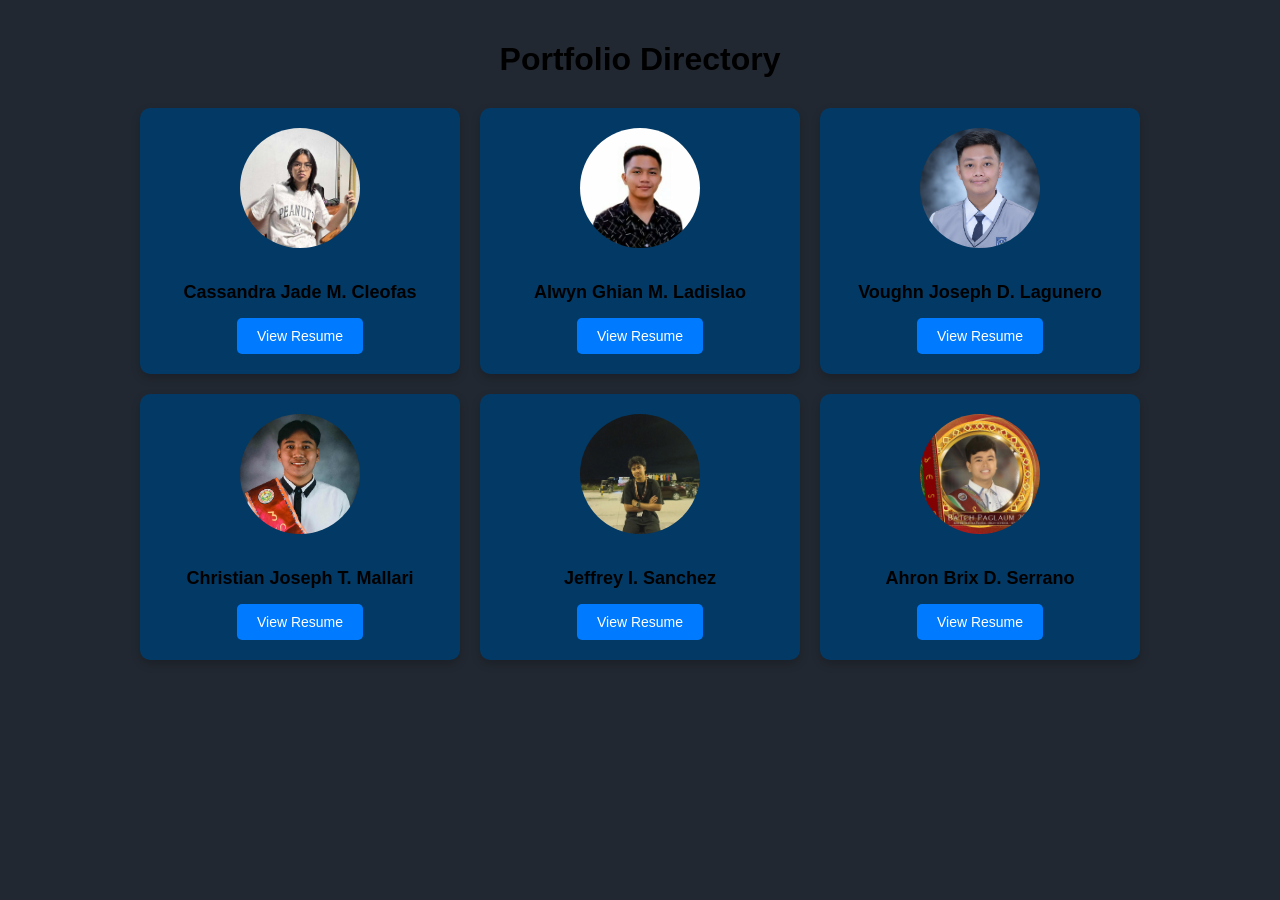
<file: index.html>
<!DOCTYPE html>
<html lang="en">
<head>
  <meta charset="UTF-8">
  <meta name="viewport" content="width=device-width, initial-scale=1.0">
  <title>Team Portfolio</title>
  <link rel="stylesheet" href="style.css">
</head>
<body>
  <h1 class="title">Portfolio Directory</h1>
  <div class="container">

    <div class="card">
      <img src="images/person1.jpg" alt="Person 1">
      <h2>Cassandra Jade M. Cleofas</h2>
      <button onclick="window.location.href='sandra/cleofas.html'">View Resume</button>
    </div>

    <div class="card">
      <img src="images/person2.jpg" alt="Person 2">
      <h2>Alwyn Ghian M. Ladislao</h2>
      <button onclick="window.location.href='alwyn/ladislao.html'">View Resume</button>
    </div>

    <div class="card">
      <img src="images/person3.JPG" alt="Person 3">
      <h2>Voughn Joseph D. Lagunero</h2>
      <button onclick="window.location.href='voughn/lagunero.html'">View Resume</button>
    </div>

    <div class="card">
      <img src="images/person4.jpg" alt="Person 4">
      <h2>Christian Joseph T. Mallari</h2>
      <button onclick="window.location.href='cj/mallari.html'">View Resume</button>
    </div>

    <div class="card">
      <img src="images/person5.jpg" alt="Person 5">
      <h2>Jeffrey I. Sanchez</h2>
      <button onclick="window.location.href='jeff/sanchez.html'">View Resume</button>
    </div>

    <div class="card">
      <img src="images/person6.jpg" alt="Person 6">
      <h2>Ahron Brix D. Serrano</h2>
      <button onclick="window.location.href='ahron/serrano.html'">View Resume</button>
    </div>

  </div>
</body>
</html>
</file>
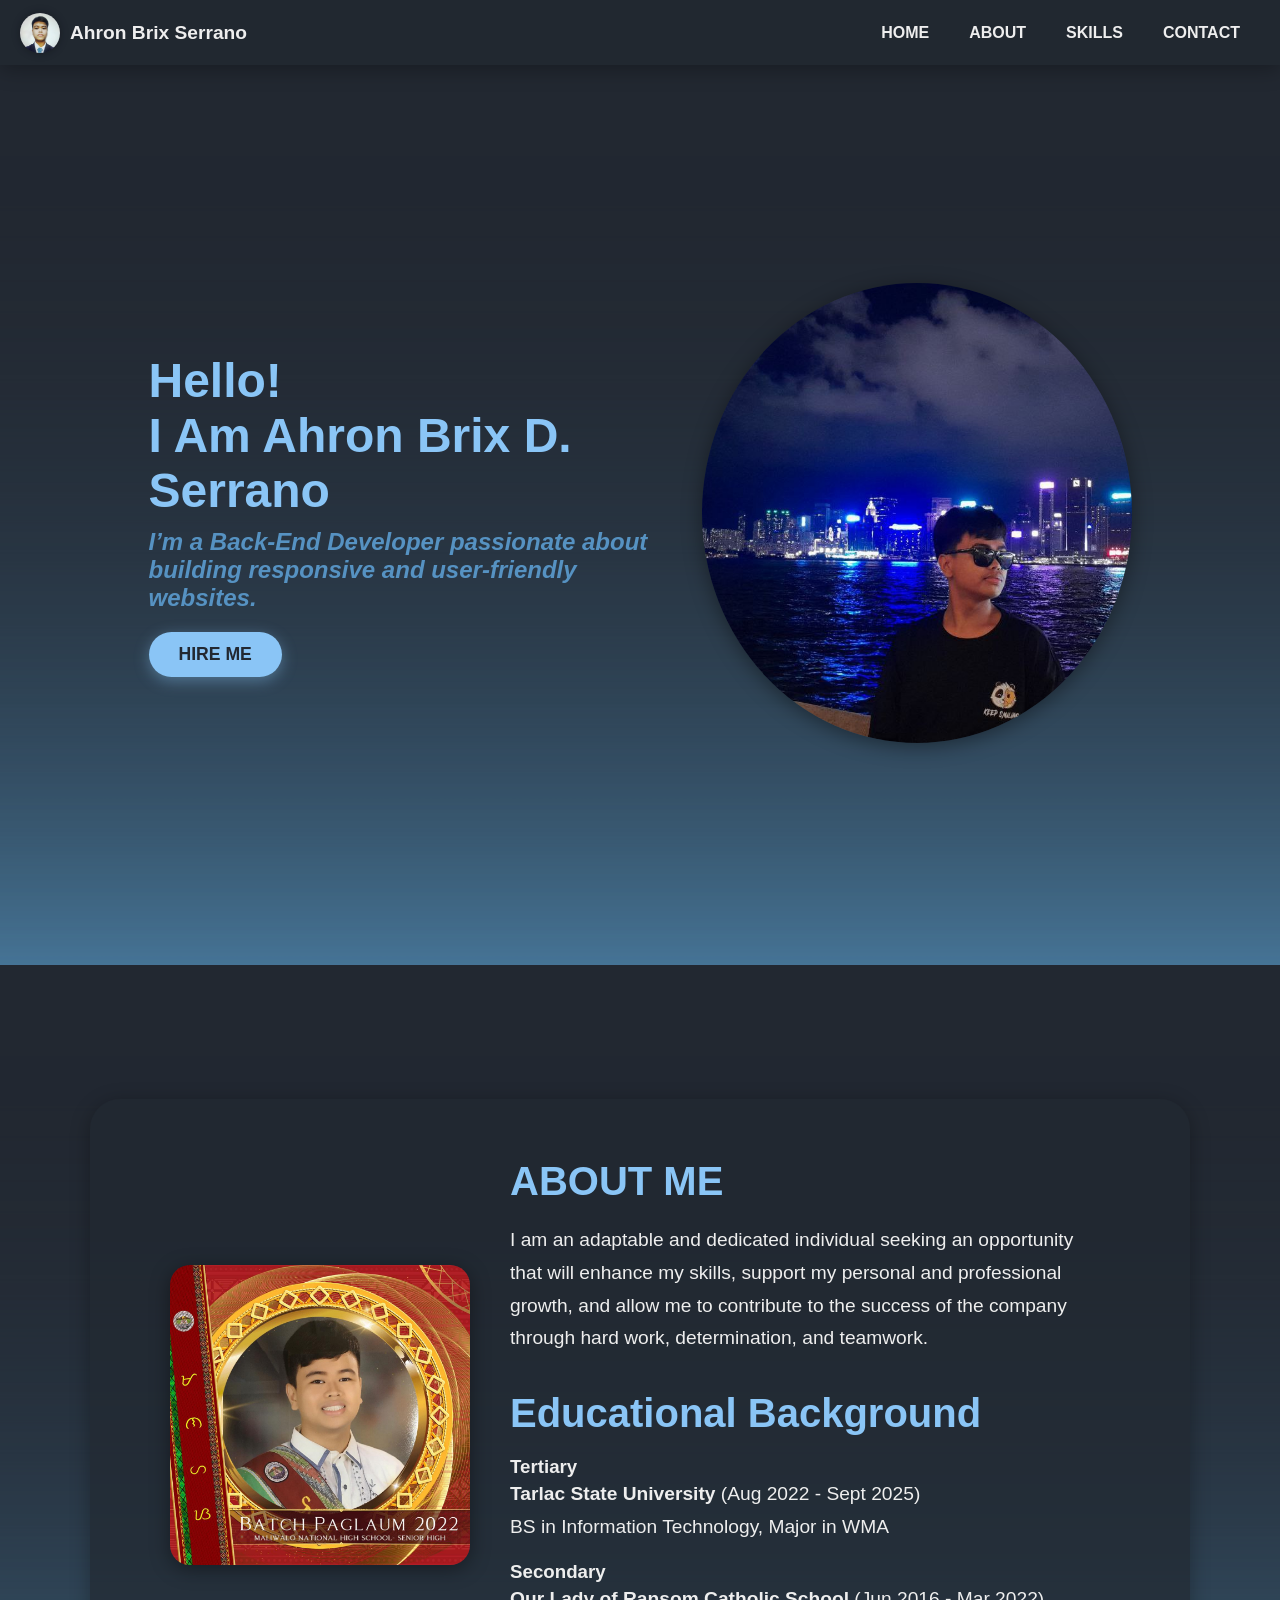
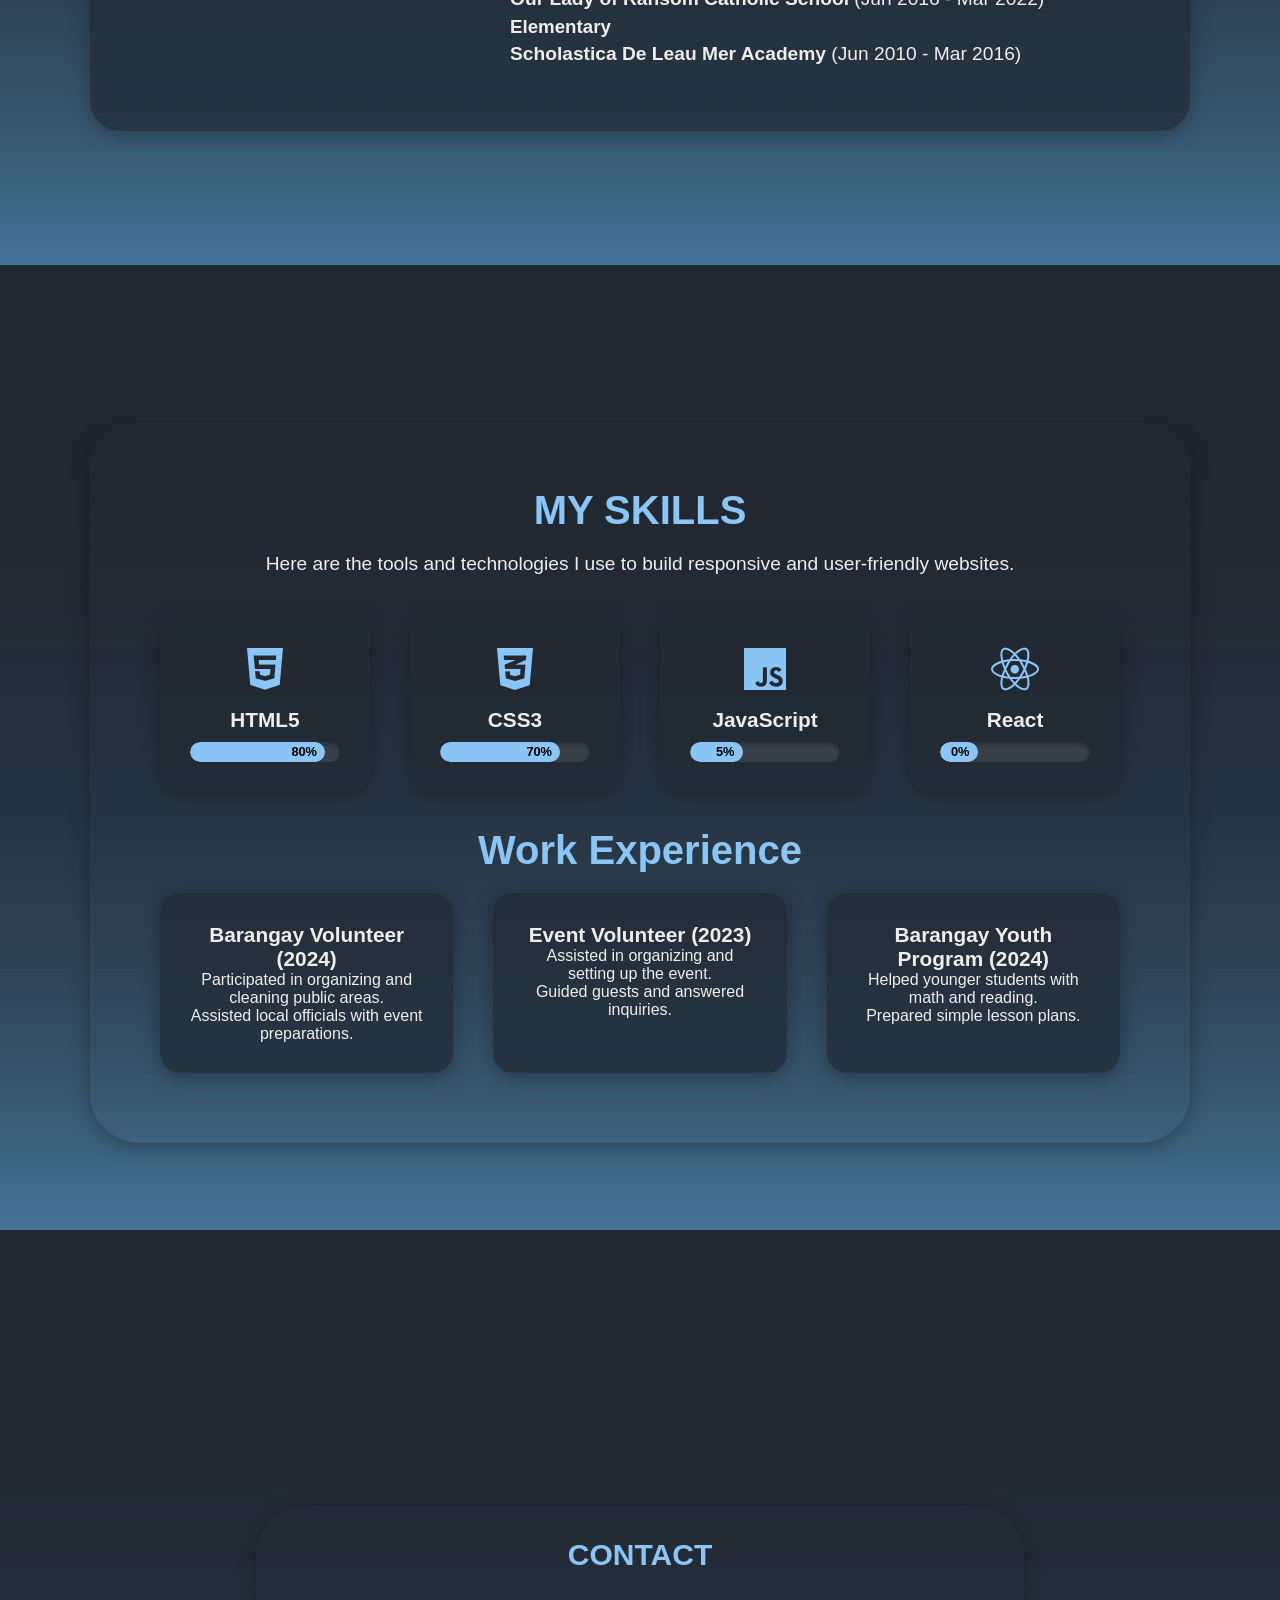
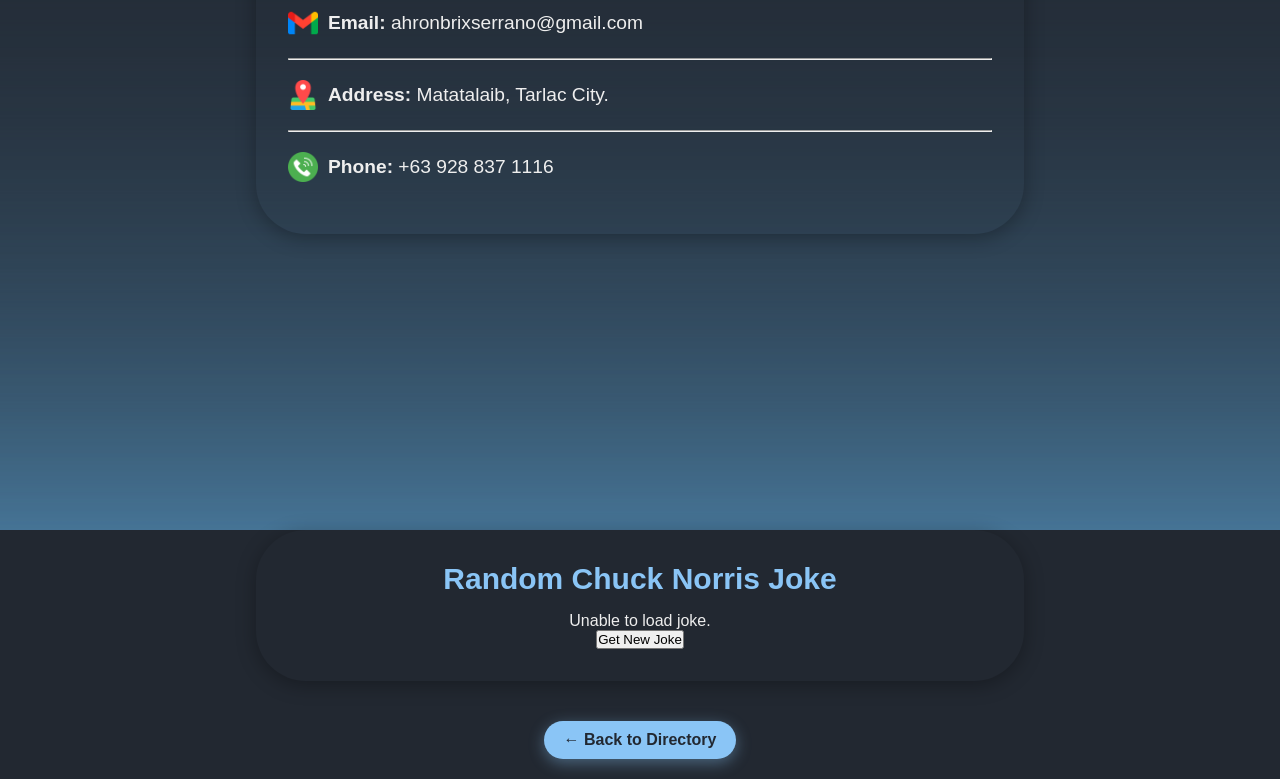
<file: ahron/serrano.html>
<!DOCTYPE html>
<html lang="en">
<head>
    <meta charset="UTF-8">
    <meta name="viewport" content="width=device-width, initial-scale=1.0">
    <title>Portfolio</title>
    <link rel="stylesheet" href="style.css">
    <link rel="stylesheet" href="https://cdnjs.cloudflare.com/ajax/libs/font-awesome/6.0.0-beta3/css/all.min.css">
</head>
<body>

    <nav>
        
        <div class="logo">
            <img src="./home picture/me3.jpg" alt="Logo">
            <span>Ahron Brix Serrano</span>
        </div>

        <input type="checkbox" id="check">
        <label for="check" class="checkbtn">
            <i class="fas fa-bars"></i>
        </label>
        <ul>
            <li><a href="#home">Home</a></li>
            <li><a href="#about">About</a></li>
            <li><a href="#skills">Skills</a></li>
            <li><a href="#contact">Contact</a></li>
        </ul>
    </nav>

    <!-- Home Section -->
    <section id="home">
        <div class="title">
            <h2>Hello! <br>I Am Ahron Brix D. Serrano</h2>
            <h3>I’m a Back-End Developer passionate about building responsive and user-friendly websites.</h3>
            <a href="#contact" class="hire-btn">HIRE ME</a>
        </div>

        <!-- Image sa right side -->
        <div class="home-img">
            <img src="./home picture/me.jpg" alt="Ahron Photo">
        </div>
    </section>

    <!-- About Me Section -->
    <section id="about">
        <div class="aboutMe">
            <img src="./home picture/me2.jpg" alt="About Ahron">
            
            <!-- Text container -->
            <div class="about-text">
                <h1>ABOUT ME</h1>
                <p>
                  I am an adaptable and dedicated individual seeking an opportunity that will enhance my skills,
                   support my personal and professional growth,
                    and allow me to contribute to the success of the company through hard work,
                     determination, and teamwork.  
                </p><br><br>
                <div class="about-text">
                    <h1>Educational Background</h1>
                    
                    <h3>Tertiary</h3>
        <p><strong>Tarlac State University</strong> (Aug 2022 - Sept 2025)<br>
        BS in Information Technology, Major in WMA</p><br>

        <h3>Secondary</h3>
        <p><strong>Our Lady of Ransom Catholic School</strong> (Jun 2016 - Mar 2022)</p>

        <h3>Elementary</h3>
        <p><strong>Scholastica De Leau Mer Academy</strong> (Jun 2010 - Mar 2016)</p>
                </div>
                
            </div>
        </div>
    </section>

    <!-- Skills Section -->
    <section id="skills">
        <div class="skills-container">
        <h1>MY SKILLS</h1>
        <p>Here are the tools and technologies I use to build responsive and user-friendly websites.</p>
        
        <div class="skills-list">
            <div class="skill">
                <i class="fab fa-html5"></i>
                <h3>HTML5</h3>
                <div class="progress-bar">
                    <div class="progress html">80%</div>
                </div>
            </div>

            <div class="skill">
                <i class="fab fa-css3-alt"></i>
                <h3>CSS3</h3>
                <div class="progress-bar">
                    <div class="progress css">70%</div>
                </div>
            </div>

            <div class="skill">
                <i class="fab fa-js"></i>
                <h3>JavaScript</h3>
                <div class="progress-bar">
                    <div class="progress js">5%</div>
                </div>
            </div>

            <div class="skill">
                <i class="fab fa-react"></i>
                <h3>React</h3>
                <div class="progress-bar">
                    <div class="progress react">0%</div>
                </div>
            </div>

             
            
            
            </div><br><br>

            <h1>Work Experience</h1>
             <div class="skills-list">
                <div class="skill">
                <h3>Barangay Volunteer (2024)</h3>
        <ul>
          <li>Participated in organizing and cleaning public areas.</li>
          <li>Assisted local officials with event preparations.</li>
        </ul>
        </div>
<div class="skill">
        <h3>Event Volunteer (2023)</h3>
        <ul>
          <li>Assisted in organizing and setting up the event.</li>
          <li>Guided guests and answered inquiries.</li>
        </ul>
        </div>
<div class="skill">
        <h3>Barangay Youth Program (2024)</h3>
        <ul>
            <li>Helped younger students with math and reading.</li>
            <li>Prepared simple lesson plans.</li>
        </ul>
        </div>
             
        </div>
        </div>
        </h1>
    </section>

    <!-- Contact Section -->
    <section id="contact">
        <div class="info">
            <div class="header">
                <h2>CONTACT</h2>
            </div>
            <div class="body">
                <ul>
                    <li class="list">
                        <img src="./contact pic/gmail.png" alt="Email">
                        <div class="text"><span>Email: </span>ahronbrixserrano@gmail.com</div>
                    </li>
                    <hr>
                    <li class="list">
                        <img src="./contact pic/location-pin.png" alt="Location">
                        <div class="text"><span>Address: </span>Matatalaib, Tarlac City.</div>
                    </li>
                    <hr>
                    <li class="list">
                        <img src="./contact pic/phone-call (1).png" alt="Phone">
                        <div class="text"><span>Phone: </span>+63 928 837 1116</div>
                    </li>
                </ul>
            </div>
        </div>

    </section>

    <div id="joke">
        <h2>Random Chuck Norris Joke</h2>
        <p id="joke-data">Loading joke...</p>
        <button onclick="getJoke()">Get New Joke</button>
    </div>
  <div class="back-button">
    <a href="../index.html">← Back to Directory</a>
  </div>
<script>
document.getElementById('joke').classList.add('info');
</script>
<script>
function getJoke() {
    fetch('https://api.chucknorris.io/jokes/random')
        .then(response => response.json())
        .then(data => {
            document.getElementById('joke-data').innerHTML = data.value;
        })
        .catch(error => {
            document.getElementById('joke-data').innerHTML = 'Unable to load joke.';
        });
}
getJoke(); // Load one initially
</script>
</body>
</html>
</file>
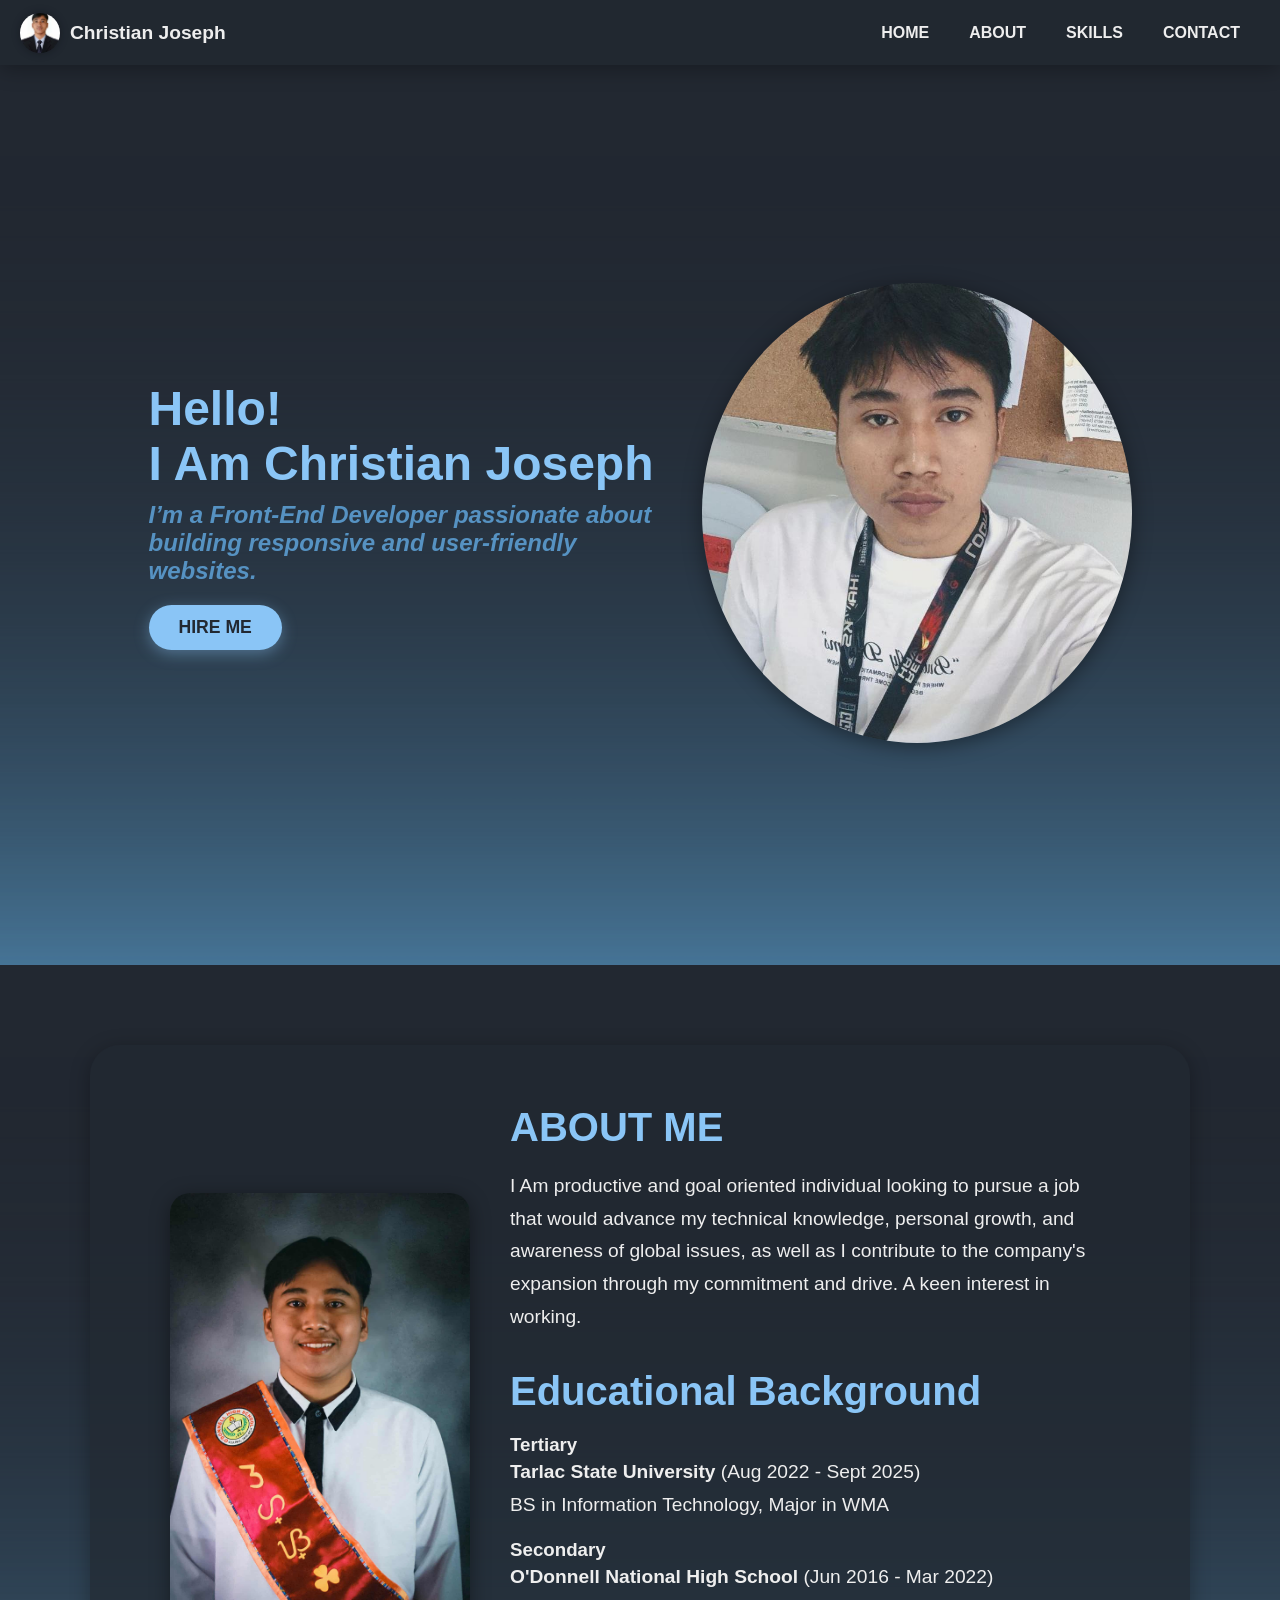
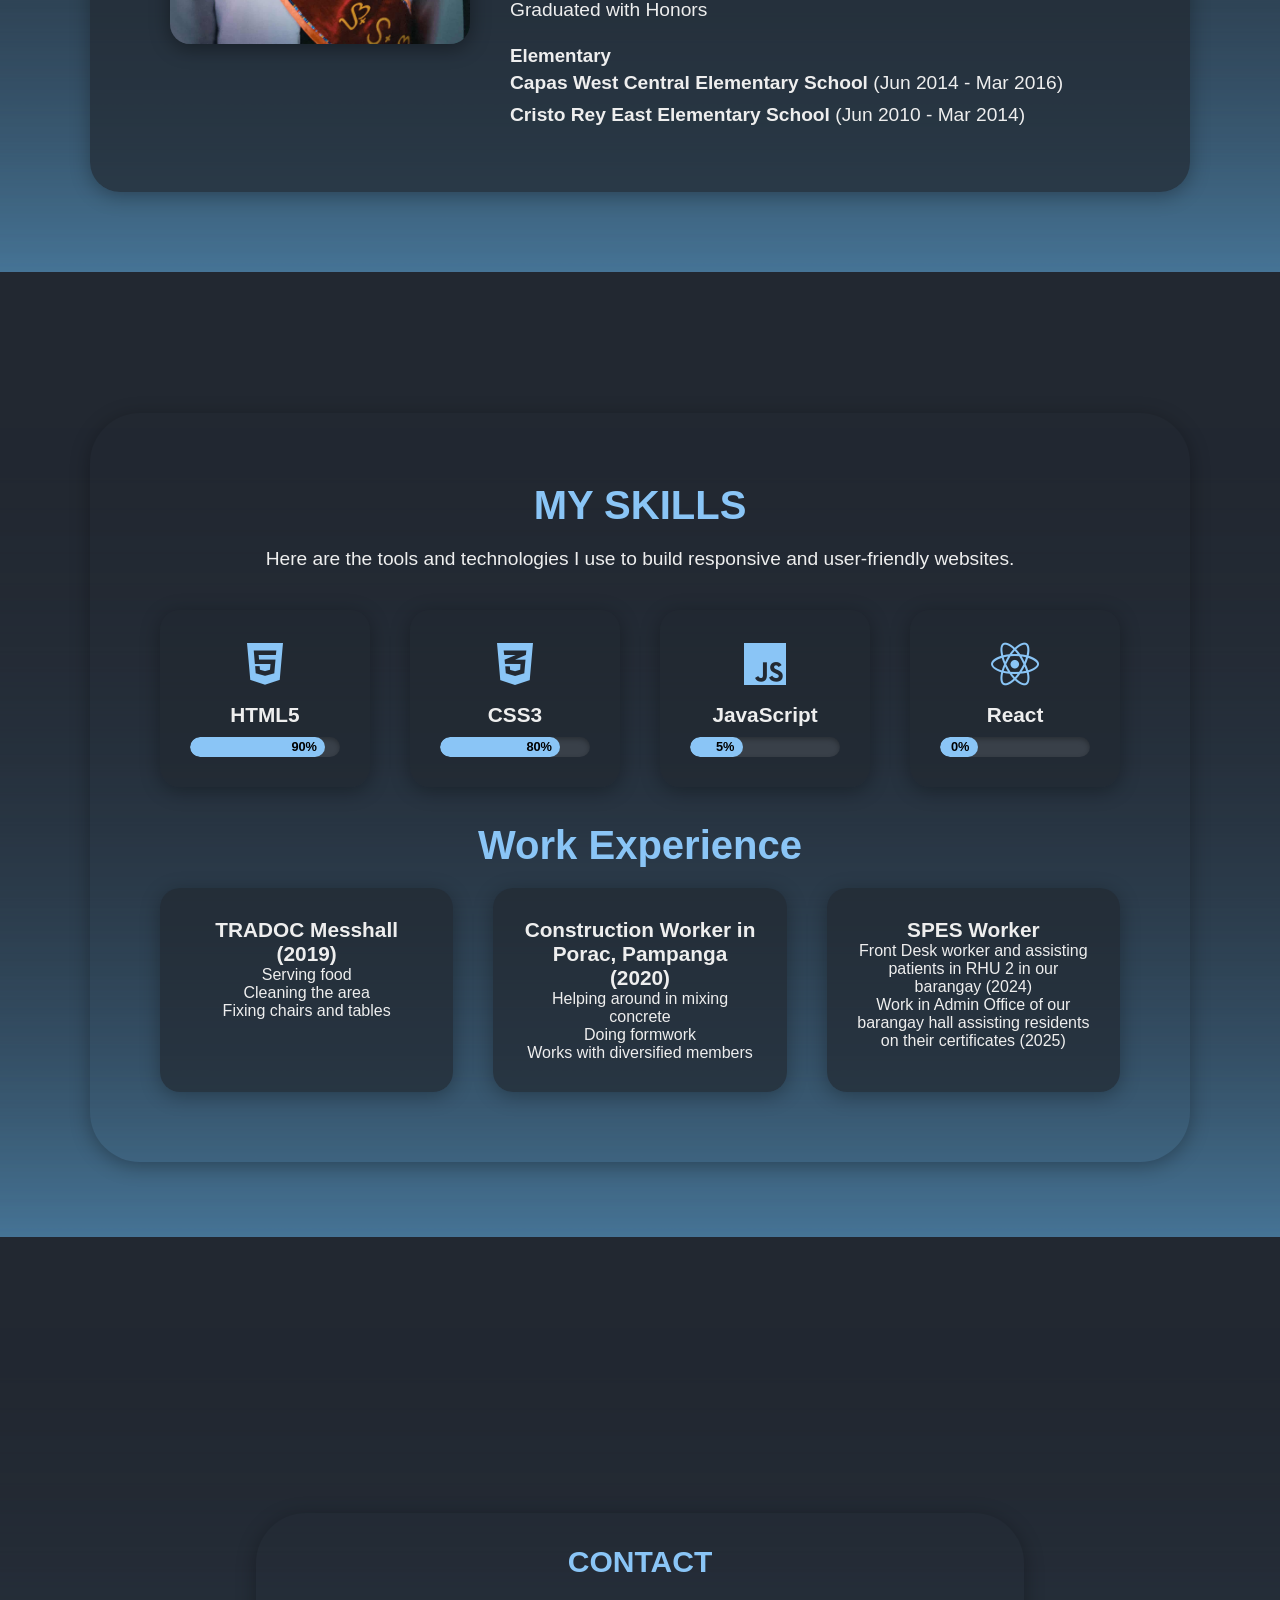
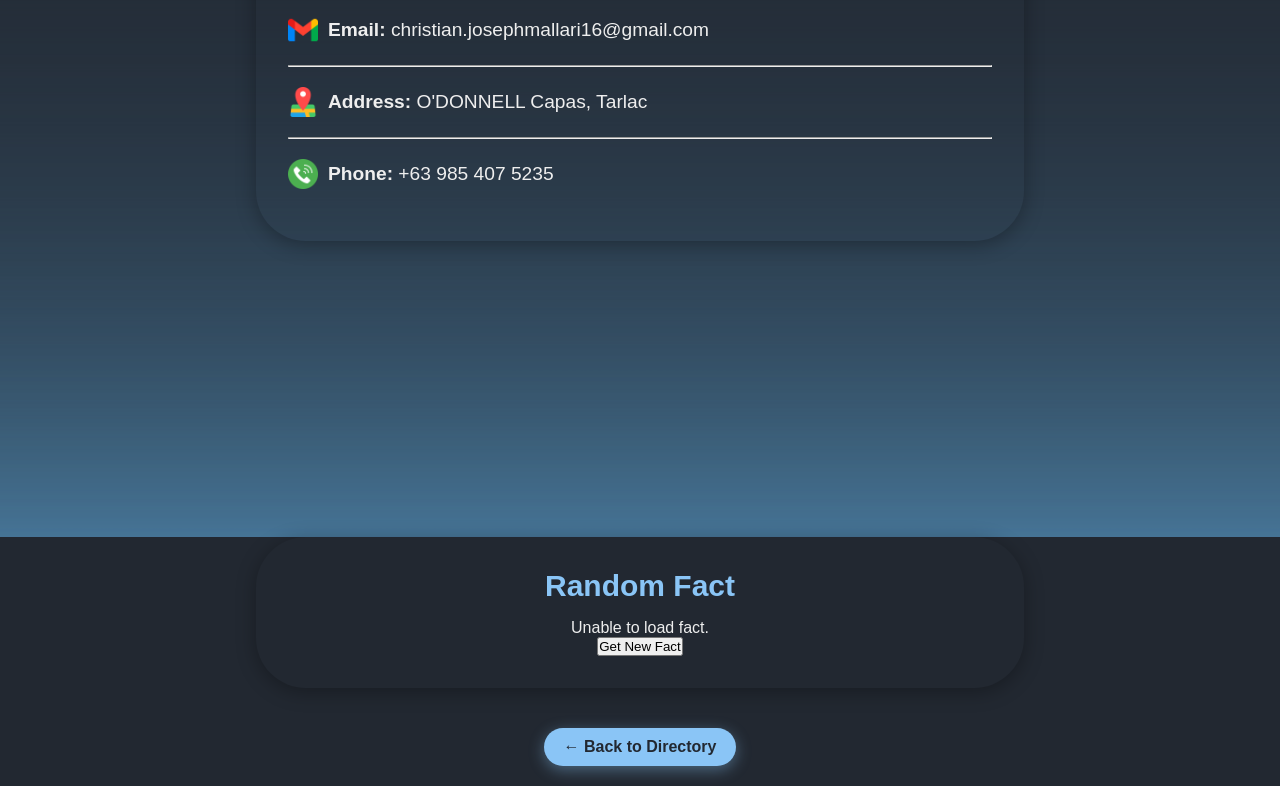
<file: cj/mallari.html>
<!DOCTYPE html>
<html lang="en">
<head>
    <meta charset="UTF-8">
    <meta name="viewport" content="width=device-width, initial-scale=1.0">
    <title>Portfolio</title>
    <link rel="stylesheet" href="resume.css">
    <link rel="stylesheet" href="https://cdnjs.cloudflare.com/ajax/libs/font-awesome/6.0.0-beta3/css/all.min.css">
</head>
<body>

    <nav>
        
        <div class="logo">
            <img src="./home picture/me3.jpg" alt="Logo">
            <span>Christian Joseph</span>
        </div>

        <input type="checkbox" id="check">
        <label for="check" class="checkbtn">
            <i class="fas fa-bars"></i>
        </label>
        <ul>
            <li><a href="#home">Home</a></li>
            <li><a href="#about">About</a></li>
            <li><a href="#skills">Skills</a></li>
            <li><a href="#contact">Contact</a></li>
        </ul>
    </nav>

    <!-- Home Section -->
    <section id="home">
        <div class="title">
            <h2>Hello! <br>I Am Christian Joseph</h2>
            <h3>I’m a Front-End Developer passionate about building responsive and user-friendly websites.</h3>
            <a href="#contact" class="hire-btn">HIRE ME</a>
        </div>

        <!-- Image sa right side -->
        <div class="home-img">
            <img src="./home picture/me.jpg" alt="Christian Photo">
        </div>
    </section>

    <!-- About Me Section -->
    <section id="about">
        <div class="aboutMe">
            <img src="./home picture/me2.jpg" alt="About Christian">
            
            <!-- Text container -->
            <div class="about-text">
                <h1>ABOUT ME</h1>
                <p>
                    I Am productive and goal oriented individual looking to pursue a job that would advance my 
                    technical knowledge, personal growth, and awareness of global issues, as well as I contribute
                    to the company's expansion through my commitment and drive. A keen interest in working.
                </p><br><br>
                <div class="about-text">
                    <h1>Educational Background</h1>
                    <h3>Tertiary</h3>
        <p><strong>Tarlac State University</strong> (Aug 2022 - Sept 2025)<br>
        BS in Information Technology, Major in WMA</p><br>

        <h3>Secondary</h3>
        <p><strong>O'Donnell National High School</strong> (Jun 2016 - Mar 2022)<br>
        Graduated with Honors</p><br>

        <h3>Elementary</h3>
        <p><strong>Capas West Central Elementary School</strong> (Jun 2014 - Mar 2016)</p>
        <p><strong>Cristo Rey East Elementary School</strong> (Jun 2010 - Mar 2014)</p>
                </div>
                
            </div>
        </div>
    </section>

    <!-- Skills Section -->
    <section id="skills">
        <div class="skills-container">
        <h1>MY SKILLS</h1>
        <p>Here are the tools and technologies I use to build responsive and user-friendly websites.</p>
        
        <div class="skills-list">
            <div class="skill">
                <i class="fab fa-html5"></i>
                <h3>HTML5</h3>
                <div class="progress-bar">
                    <div class="progress html">90%</div>
                </div>
            </div>

            <div class="skill">
                <i class="fab fa-css3-alt"></i>
                <h3>CSS3</h3>
                <div class="progress-bar">
                    <div class="progress css">80%</div>
                </div>
            </div>

            <div class="skill">
                <i class="fab fa-js"></i>
                <h3>JavaScript</h3>
                <div class="progress-bar">
                    <div class="progress js">5%</div>
                </div>
            </div>

            <div class="skill">
                <i class="fab fa-react"></i>
                <h3>React</h3>
                <div class="progress-bar">
                    <div class="progress react">0%</div>
                </div>
            </div>

             
            
            
            </div><br><br>

            <h1>Work Experience</h1>
             <div class="skills-list">
                <div class="skill">
                <h3>TRADOC Messhall (2019)</h3>
        <ul>
          <li>Serving food</li>
          <li>Cleaning the area</li>
          <li>Fixing chairs and tables</li>
        </ul>
        </div>
<div class="skill">
        <h3>Construction Worker in Porac, Pampanga (2020)</h3>
        <ul>
          <li>Helping around in mixing concrete</li>
          <li>Doing formwork</li>
          <li>Works with diversified members</li>
        </ul>
        </div>
<div class="skill">
        <h3>SPES Worker</h3>
        <ul>
            <li>Front Desk worker and assisting patients in RHU 2 in our barangay (2024)</li>
            <li>Work in Admin Office of our barangay hall assisting residents on their certificates (2025)</li>
        </ul>
        </div>
             
        </div>
        </div>
        </h1>
    </section>

    <!-- Contact Section -->
    <section id="contact">
        <div class="info">
            <div class="header">
                <h2>CONTACT</h2>
            </div>
            <div class="body">
                <ul>
                    <li class="list">
                        <img src="./contact pic/gmail.png" alt="Email">
                        <div class="text"><span>Email: </span>christian.josephmallari16@gmail.com</div>
                    </li>
                    <hr>
                    <li class="list">
                        <img src="./contact pic/location-pin.png" alt="Location">
                        <div class="text"><span>Address: </span>O'DONNELL Capas, Tarlac</div>
                    </li>
                    <hr>
                    <li class="list">
                        <img src="./contact pic/phone-call (1).png" alt="Phone">
                        <div class="text"><span>Phone: </span>+63 985 407 5235</div>
                    </li>
                </ul>
            </div>
        </div>

    </section>

    <div id="fact">
        <h2>Random Fact</h2>
        <p id="fact-data">Loading fact...</p>
        <button onclick="fetchFact()">Get New Fact</button>
    </div>
  <div class="back-button">
    <a href="../index.html">← Back to Directory</a>
  </div>
<script>
document.getElementById('fact').classList.add('info');
</script>
<script>
function fetchFact() {
    fetch('https://uselessfacts.jsph.pl/random.json?language=en')
        .then(response => response.json())
        .then(data => {
            document.getElementById('fact-data').innerHTML = data.text;
        })
        .catch(error => {
            document.getElementById('fact-data').innerHTML = 'Unable to load fact.';
        });
}
fetchFact(); // Load one initially
</script>
</body>
</html>
</file>
<file: style.css>
body {
  font-family: Arial, sans-serif;
  margin: 0;
  padding: 20px;
  background-color: rgb(34, 40, 49);
   
}

.title {
  text-align: center;
  margin-bottom: 30px;
}

.container {
  display: grid;
  grid-template-columns: repeat(3, 1fr);
  grid-gap: 20px;
  max-width: 1000px;
  margin: auto;
}

.card {
  background: rgb(3, 57, 101);
  padding: 20px;
  text-align: center;
  border-radius: 10px;
  box-shadow: 0 4px 10px rgba(0, 0, 0, 0.2); /* Stronger default shadow */
  transition: transform 0.3s ease, box-shadow 0.3s ease;
}

.card:hover {
  transform: translateY(-8px); /* Lift effect */
  box-shadow: 0 12px 24px rgba(0, 0, 0, 0.3); /* Bigger shadow on hover */
}

.card img {
  width: 120px;
  height: 120px;
  border-radius: 50%;
  object-fit: cover;
  margin-bottom: 15px;
}

.card h2 {
  margin-bottom: 15px;
  font-size: 18px;
}

.card button {
  background: #007BFF;
  color: white;
  border: none;
  padding: 10px 20px;
  border-radius: 5px;
  cursor: pointer;
  font-size: 14px;
}

.card button:hover {
  background: #0056b3;
}

@media (max-width: 768px) {
  .container {
    grid-template-columns: 1fr;
  }
}
</file>
<file: ahron/style.css>
* {
    margin: 0;
    padding: 0;
    box-sizing: border-box;
    font-family: Arial, sans-serif;
}

/* Body */
body {
    margin: 0;
    padding: 0;
    background-color: rgb(34, 40, 49);
    background-size: cover;
    background-repeat: no-repeat;
    background-position: center;
    display: flex;
    flex-direction: column;
    justify-content: flex-start;
    align-items: center;
    overflow-x: hidden;
}
.back-button {
    margin: 20px;
}

.back-button a {
    display: inline-block;
    padding: 10px 20px;
    background: rgb(138, 197, 246);
    color: #222831;
    font-weight: bold;
    text-decoration: none;
    border-radius: 25px;
    box-shadow: 0 4px 15px rgba(138, 197, 246, 0.4);
    transition: all 0.3s ease;
}

.back-button a:hover {
    background: rgb(86, 146, 194);
    color: #fff;
    transform: translateY(-3px);
    box-shadow: 0 6px 20px rgba(86, 146, 194, 0.6);
}
html {
    scroll-behavior: smooth;
}

/* Navigation Bar */
nav {
    height: 65px;
    width: 100%;
    font-weight: bold;
    position: fixed;
    top: 0;
    z-index: 1000;
    display: flex;
    align-items: center;
    padding: 0 20px;
    background: rgba(34, 40, 49, 0.7);
    box-shadow: 0 4px 20px rgba(0, 0, 0, 0.3);
}

nav ul {
    list-style: none;
    display: flex;
    margin-left: auto;
}

nav ul li {
    line-height: 65px;
}

nav ul li a {
    color: rgb(238, 238, 238);
    text-transform: uppercase;
    padding: 10px 20px;
    text-decoration: none;
    transition-duration: 0.5s;
}

nav ul li a:hover {
    color: rgb(34, 40, 49);
    background: rgb(138, 197, 246);
    box-shadow: 0 4px 20px rgba(138, 197, 246, 0.4);
    border-radius: 15px;
    transition: linear 0.5s;
    padding: 10px 40px;
}

.checkbtn {
    font-size: 22px;
    padding-left: 20px;
    padding-top: 10px;
    color: rgb(238, 238, 238);
    cursor: pointer;
    display: none;
}

#check {
    display: none;
}

/* Mobile Navigation */
@media (max-width: 768px) {
    nav ul {
        position: fixed;
        top: 65px;
        left: -100%;
        width: 100%;
        height: calc(100vh - 65px);
        background: rgba(34, 40, 49, 0.9);
        flex-direction: column;
        align-items: center;
        justify-content: flex-start;
        transition: left 0.5s ease;
    }

    #check:checked ~ ul {
        left: 0;
    }

    .checkbtn {
        display: block;
    }
}

/* Logo Nav */
.logo {
    display: flex;
    align-items: center;
    gap: 10px;
}

.logo img {
    width: 40px;
    height: 40px;
    border-radius: 50%;
    object-fit: cover;
    box-shadow: 0 0 8px rgba(0,0,0,0.3);
}

.logo span {
    font-size: 1.2rem;
    font-weight: bold;
    color: rgb(238, 238, 238);
}

/* Home Section */
#home {
    background-image: url('./about pic/2.png');
    background-size: cover;
    background-repeat: no-repeat;
    background-position: center;
    height: 100vh;
    width: 100%;
    display: flex;
    align-items: center;  
    justify-content: space-around; 
    padding: 0 10%;
    margin-top: 65px; 
}

/* Title text */
.title {
    max-width: 50%;
}

.title h2 {
    font-size: 3rem; 
    font-weight: 800;
    color: rgb(138, 197, 246);
    margin-bottom: 10px;
}

.title h3 {
    font-style: italic;
    font-size: 1.5rem;
    color: rgb(86, 146, 194);
    font-weight: 900;
    margin-top: 0;
}

/* Home image circular */
.home-img img {
    width: 430px;
    height: 460px;
    border-radius: 50%;
    object-fit: cover;
    box-shadow: 0 4px 20px rgba(0,0,0,0.4);
}

/* Responsive Home Section */
@media (max-width: 768px) {
    #home {
        flex-direction: column;
        text-align: center;
        padding: 20px;
    }

    .title {
        max-width: 100%;
        margin-bottom: 20px;
    }

    .home-img img {
        width: 250px;
        height: 250px;
    }
}

/* Hire Me Button */
.hire-btn {
    display: inline-block;
    margin-top: 20px;
    padding: 12px 30px;
    font-size: 1.1rem;
    font-weight: bold;
    color: rgb(34, 40, 49);
    background: rgb(138, 197, 246);
    border: none;
    border-radius: 25px;
    cursor: pointer;
    transition: all 0.3s ease;
    box-shadow: 0 4px 15px rgba(138, 197, 246, 0.4);
    text-decoration: none;
}

.hire-btn:hover {
    background: rgb(86, 146, 194);
    color: #fff;
    transform: translateY(-3px);
    box-shadow: 0 6px 20px rgba(86, 146, 194, 0.6);
}

/* About Section */
#about {
    background-image: url('./about pic/2.png');
    background-size: cover;
    background-repeat: no-repeat;
    background-position: center;
    min-height: 100vh;
    display: flex;
    justify-content: center;
    align-items: center;
    padding: 80px 20px; 
    width: 100%;
}

/* AboutMe Container */
.aboutMe {
    display: flex;
    align-items: center;
    justify-content: center;
    gap: 40px;
    background-color: rgba(34, 40, 49, 0.7);
    padding: 60px;
    color: rgb(238, 238, 238);
    box-shadow: 0 4px 20px rgba(0, 0, 0, 0.3);
    border-radius: 30px;
    max-width: 1100px; 
    width: 100%;
}

/* Image Style */
.aboutMe img {
    max-width: 300px;
    width: 100%;
    border-radius: 20px;
    box-shadow: 0 4px 20px rgba(0,0,0,0.4);
}

/* Text Container */
.about-text {
    display: flex;
    flex-direction: column;
    justify-content: center;
    max-width: 600px;
    text-align: left;
}

.about-text h1 {
    font-size: 2.5rem;
    font-weight: 700;
    color: rgb(138, 197, 246);
    margin-bottom: 20px;
}

.about-text p {
    font-size: 1.2rem;
    line-height: 1.7;
    color: rgb(238, 238, 238);
}

/* Responsive about */
@media (max-width: 768px) {
    .aboutMe {
        flex-direction: column;
        text-align: center;
        padding: 40px 20px;
    }

    .aboutMe img {
        margin-bottom: 20px;
    }

    .about-text {
        max-width: 100%;
    }
}

/* Skills Section */
#skills {
    background-image: url('./about pic/2.png');
    background-size: cover;
    background-repeat: no-repeat;
    background-position: center;
    min-height: 100vh;
    display: flex;
    flex-direction: column;
    justify-content: center;
    align-items: center;
    padding: 50px 20px;
    text-align: center;
    margin-top: 65px;
    width: 100%;
}

.skills-container {
    padding: 70px;
    border-radius: 50px;
    box-shadow: 0 4px 20px rgba(0, 0, 0, 0.3);
    color: rgb(238, 238, 238);
    max-width: 1100px; 
    width: 100%;
}

.skills-container h1 {
    font-size: 2.5rem;
    margin-bottom: 20px;
    color: rgb(138, 197, 246);
}

.skills-container p {
    font-size: 1.2rem;
    margin-bottom: 40px;
    color: rgb(238, 238, 238);
}

.skills-list {
    display: grid;
    grid-template-columns: repeat(auto-fit, minmax(200px, 1fr)); 
    gap: 40px;
}

.skill {
    background: rgba(34, 40, 49, 0.7);
    padding: 30px;
    border-radius: 20px;
    box-shadow: 0 4px 20px rgba(0, 0, 0, 0.3);
    transition: transform 0.3s ease, background 0.3s ease;
}

.skill i {
    font-size: 3rem;
    margin-bottom: 15px;
    color: rgb(138, 197, 246);
}

.skill h3 {
    font-size: 1.3rem;
    font-weight: bold;
    color: rgb(238, 238, 238);
}

.skill:hover {
    transform: translateY(-10px);
    background: rgba(138, 197, 246, 0.2);
}

/* Responsive Skills */
@media (max-width: 768px) {
    .skills-container {
        padding: 40px;
    }

    .skills-list {
        gap: 20px;
    }

    .skill i {
        font-size: 2.5rem;
    }
}

/* Progress Bar */
.progress-bar {
    background: rgba(255, 255, 255, 0.1);
    border-radius: 10px;
    overflow: hidden;
    height: 20px;
    margin-top: 10px;
    box-shadow: inset 0 2px 5px rgba(0,0,0,0.3);
}

.progress {
    height: 100%;
    color: black;
    font-size: 0.8rem;
    text-align: right;
    padding-right: 8px;
    line-height: 20px;
    border-radius: 10px;
    background: rgb(138, 197, 246);
    font-weight: bold;
}

/* Individual skill percentages */
.progress.html { width: 90%; }
.progress.css { width: 80%; }
.progress.js { width: 35%; }
.progress.react { width: 25%; }

/* Contact Section */
#contact {
    background-image: url('./about pic/2.png');
    background-size: cover;
    background-repeat: no-repeat;
    background-position: center center;
    min-height: 100vh;
    display: flex;
    justify-content: center;
    align-items: center;
    padding: 0; 
    width: 100%;
}

/* Info Section */
.info {
    width: 60%;
    padding: 2rem;
    box-shadow: 0 4px 20px rgba(0, 0, 0, 0.3);
    border-radius: 50px;
    margin-bottom: 20px;
    text-align: center;
    font-size: 16px;
    color: rgb(238, 238, 238);
}

.info h2 {
    font-size: 30px;
    color: rgb(138, 197, 246);
    margin-bottom: 1rem;
    text-align: center;
}

ul {
    list-style: none;
    padding: 0;
}

.list {
    display: flex;
    align-items: center;
    padding-top: 20px;
    margin-bottom: 20px;
}

.list img {
    width: 30px;
    height: 30px;
    margin-right: 10px;
}

.text {
    font-size: 1.2rem;
    color: rgb(238, 238, 238);
}

.text span {
    font-weight: bold;
}

.text:hover {
    text-decoration: underline;
    color: rgb(138, 197, 246);
    transition-duration: 0.5s;
}

/* Contact Responsive */
@media (max-width: 768px) {
    #contact {
        padding: 40px 20px;
    }

    .info {
        width: 100%;
        padding: 20px;
    }
}
</file>
<file: cj/resume.css>
* {
    margin: 0;
    padding: 0;
    box-sizing: border-box;
    font-family: Arial, sans-serif;
}

/* Body */
body {
    margin: 0;
    padding: 0;
    background-color: rgb(34, 40, 49);
    background-size: cover;
    background-repeat: no-repeat;
    background-position: center;
    display: flex;
    flex-direction: column;
    justify-content: flex-start;
    align-items: center;
    overflow-x: hidden;
}
.back-button {
    margin: 20px;
}

.back-button a {
    display: inline-block;
    padding: 10px 20px;
    background: rgb(138, 197, 246);
    color: #222831;
    font-weight: bold;
    text-decoration: none;
    border-radius: 25px;
    box-shadow: 0 4px 15px rgba(138, 197, 246, 0.4);
    transition: all 0.3s ease;
}

.back-button a:hover {
    background: rgb(86, 146, 194);
    color: #fff;
    transform: translateY(-3px);
    box-shadow: 0 6px 20px rgba(86, 146, 194, 0.6);
}
html {
    scroll-behavior: smooth;
}

/* Navigation Bar */
nav {
    height: 65px;
    width: 100%;
    font-weight: bold;
    position: fixed;
    top: 0;
    z-index: 1000;
    display: flex;
    align-items: center;
    padding: 0 20px;
    background: rgba(34, 40, 49, 0.7);
    box-shadow: 0 4px 20px rgba(0, 0, 0, 0.3);
}

nav ul {
    list-style: none;
    display: flex;
    margin-left: auto;
}

nav ul li {
    line-height: 65px;
}

nav ul li a {
    color: rgb(238, 238, 238);
    text-transform: uppercase;
    padding: 10px 20px;
    text-decoration: none;
    transition-duration: 0.5s;
}

nav ul li a:hover {
    color: rgb(34, 40, 49);
    background: rgb(138, 197, 246);
    box-shadow: 0 4px 20px rgba(138, 197, 246, 0.4);
    border-radius: 15px;
    transition: linear 0.5s;
    padding: 10px 40px;
}

.checkbtn {
    font-size: 22px;
    padding-left: 20px;
    padding-top: 10px;
    color: rgb(238, 238, 238);
    cursor: pointer;
    display: none;
}

#check {
    display: none;
}

/* Mobile Navigation */
@media (max-width: 768px) {
    nav ul {
        position: fixed;
        top: 65px;
        left: -100%;
        width: 100%;
        height: calc(100vh - 65px);
        background: rgba(34, 40, 49, 0.9);
        flex-direction: column;
        align-items: center;
        justify-content: flex-start;
        transition: left 0.5s ease;
    }

    #check:checked ~ ul {
        left: 0;
    }

    .checkbtn {
        display: block;
    }
}

/* Logo Nav */
.logo {
    display: flex;
    align-items: center;
    gap: 10px;
}

.logo img {
    width: 40px;
    height: 40px;
    border-radius: 50%;
    object-fit: cover;
    box-shadow: 0 0 8px rgba(0,0,0,0.3);
}

.logo span {
    font-size: 1.2rem;
    font-weight: bold;
    color: rgb(238, 238, 238);
}

/* Home Section */
#home {
    background-image: url('./about pic/2.png');
    background-size: cover;
    background-repeat: no-repeat;
    background-position: center;
    height: 100vh;
    width: 100%;
    display: flex;
    align-items: center;  
    justify-content: space-around; 
    padding: 0 10%;
    margin-top: 65px; 
}

/* Title text */
.title {
    max-width: 50%;
}

.title h2 {
    font-size: 3rem; 
    font-weight: 800;
    color: rgb(138, 197, 246);
    margin-bottom: 10px;
}

.title h3 {
    font-style: italic;
    font-size: 1.5rem;
    color: rgb(86, 146, 194);
    font-weight: 900;
    margin-top: 0;
}

/* Home image circular */
.home-img img {
    width: 430px;
    height: 460px;
    border-radius: 50%;
    object-fit: cover;
    box-shadow: 0 4px 20px rgba(0,0,0,0.4);
}

/* Responsive Home Section */
@media (max-width: 768px) {
    #home {
        flex-direction: column;
        text-align: center;
        padding: 20px;
    }

    .title {
        max-width: 100%;
        margin-bottom: 20px;
    }

    .home-img img {
        width: 250px;
        height: 250px;
    }
}

/* Hire Me Button */
.hire-btn {
    display: inline-block;
    margin-top: 20px;
    padding: 12px 30px;
    font-size: 1.1rem;
    font-weight: bold;
    color: rgb(34, 40, 49);
    background: rgb(138, 197, 246);
    border: none;
    border-radius: 25px;
    cursor: pointer;
    transition: all 0.3s ease;
    box-shadow: 0 4px 15px rgba(138, 197, 246, 0.4);
    text-decoration: none;
}

.hire-btn:hover {
    background: rgb(86, 146, 194);
    color: #fff;
    transform: translateY(-3px);
    box-shadow: 0 6px 20px rgba(86, 146, 194, 0.6);
}

/* About Section */
#about {
    background-image: url('./about pic/2.png');
    background-size: cover;
    background-repeat: no-repeat;
    background-position: center;
    min-height: 100vh;
    display: flex;
    justify-content: center;
    align-items: center;
    padding: 80px 20px; 
    width: 100%;
}

/* AboutMe Container */
.aboutMe {
    display: flex;
    align-items: center;
    justify-content: center;
    gap: 40px;
    background-color: rgba(34, 40, 49, 0.7);
    padding: 60px;
    color: rgb(238, 238, 238);
    box-shadow: 0 4px 20px rgba(0, 0, 0, 0.3);
    border-radius: 30px;
    max-width: 1100px; 
    width: 100%;
}

/* Image Style */
.aboutMe img {
    max-width: 300px;
    width: 100%;
    border-radius: 20px;
    box-shadow: 0 4px 20px rgba(0,0,0,0.4);
}

/* Text Container */
.about-text {
    display: flex;
    flex-direction: column;
    justify-content: center;
    max-width: 600px;
    text-align: left;
}

.about-text h1 {
    font-size: 2.5rem;
    font-weight: 700;
    color: rgb(138, 197, 246);
    margin-bottom: 20px;
}

.about-text p {
    font-size: 1.2rem;
    line-height: 1.7;
    color: rgb(238, 238, 238);
}

/* Responsive about */
@media (max-width: 768px) {
    .aboutMe {
        flex-direction: column;
        text-align: center;
        padding: 40px 20px;
    }

    .aboutMe img {
        margin-bottom: 20px;
    }

    .about-text {
        max-width: 100%;
    }
}

/* Skills Section */
#skills {
    background-image: url('./about pic/2.png');
    background-size: cover;
    background-repeat: no-repeat;
    background-position: center;
    min-height: 100vh;
    display: flex;
    flex-direction: column;
    justify-content: center;
    align-items: center;
    padding: 50px 20px;
    text-align: center;
    margin-top: 65px;
    width: 100%;
}

.skills-container {
    padding: 70px;
    border-radius: 50px;
    box-shadow: 0 4px 20px rgba(0, 0, 0, 0.3);
    color: rgb(238, 238, 238);
    max-width: 1100px; 
    width: 100%;
}

.skills-container h1 {
    font-size: 2.5rem;
    margin-bottom: 20px;
    color: rgb(138, 197, 246);
}

.skills-container p {
    font-size: 1.2rem;
    margin-bottom: 40px;
    color: rgb(238, 238, 238);
}

.skills-list {
    display: grid;
    grid-template-columns: repeat(auto-fit, minmax(200px, 1fr)); 
    gap: 40px;
}

.skill {
    background: rgba(34, 40, 49, 0.7);
    padding: 30px;
    border-radius: 20px;
    box-shadow: 0 4px 20px rgba(0, 0, 0, 0.3);
    transition: transform 0.3s ease, background 0.3s ease;
}

.skill i {
    font-size: 3rem;
    margin-bottom: 15px;
    color: rgb(138, 197, 246);
}

.skill h3 {
    font-size: 1.3rem;
    font-weight: bold;
    color: rgb(238, 238, 238);
}

.skill:hover {
    transform: translateY(-10px);
    background: rgba(138, 197, 246, 0.2);
}

/* Responsive Skills */
@media (max-width: 768px) {
    .skills-container {
        padding: 40px;
    }

    .skills-list {
        gap: 20px;
    }

    .skill i {
        font-size: 2.5rem;
    }
}

/* Progress Bar */
.progress-bar {
    background: rgba(255, 255, 255, 0.1);
    border-radius: 10px;
    overflow: hidden;
    height: 20px;
    margin-top: 10px;
    box-shadow: inset 0 2px 5px rgba(0,0,0,0.3);
}

.progress {
    height: 100%;
    color: black;
    font-size: 0.8rem;
    text-align: right;
    padding-right: 8px;
    line-height: 20px;
    border-radius: 10px;
    background: rgb(138, 197, 246);
    font-weight: bold;
}

/* Individual skill percentages */
.progress.html { width: 90%; }
.progress.css { width: 80%; }
.progress.js { width: 35%; }
.progress.react { width: 25%; }

/* Contact Section */
#contact {
    background-image: url('./about pic/2.png');
    background-size: cover;
    background-repeat: no-repeat;
    background-position: center center;
    min-height: 100vh;
    display: flex;
    justify-content: center;
    align-items: center;
    padding: 0; 
    width: 100%;
}

/* Info Section */
.info {
    width: 60%;
    padding: 2rem;
    box-shadow: 0 4px 20px rgba(0, 0, 0, 0.3);
    border-radius: 50px;
    margin-bottom: 20px;
    text-align: center;
    font-size: 16px;
    color: rgb(238, 238, 238);
}

.info h2 {
    font-size: 30px;
    color: rgb(138, 197, 246);
    margin-bottom: 1rem;
    text-align: center;
}

ul {
    list-style: none;
    padding: 0;
}

.list {
    display: flex;
    align-items: center;
    padding-top: 20px;
    margin-bottom: 20px;
}

.list img {
    width: 30px;
    height: 30px;
    margin-right: 10px;
}

.text {
    font-size: 1.2rem;
    color: rgb(238, 238, 238);
}

.text span {
    font-weight: bold;
}

.text:hover {
    text-decoration: underline;
    color: rgb(138, 197, 246);
    transition-duration: 0.5s;
}

/* Contact Responsive */
@media (max-width: 768px) {
    #contact {
        padding: 40px 20px;
    }

    .info {
        width: 100%;
        padding: 20px;
    }
}
</file>
